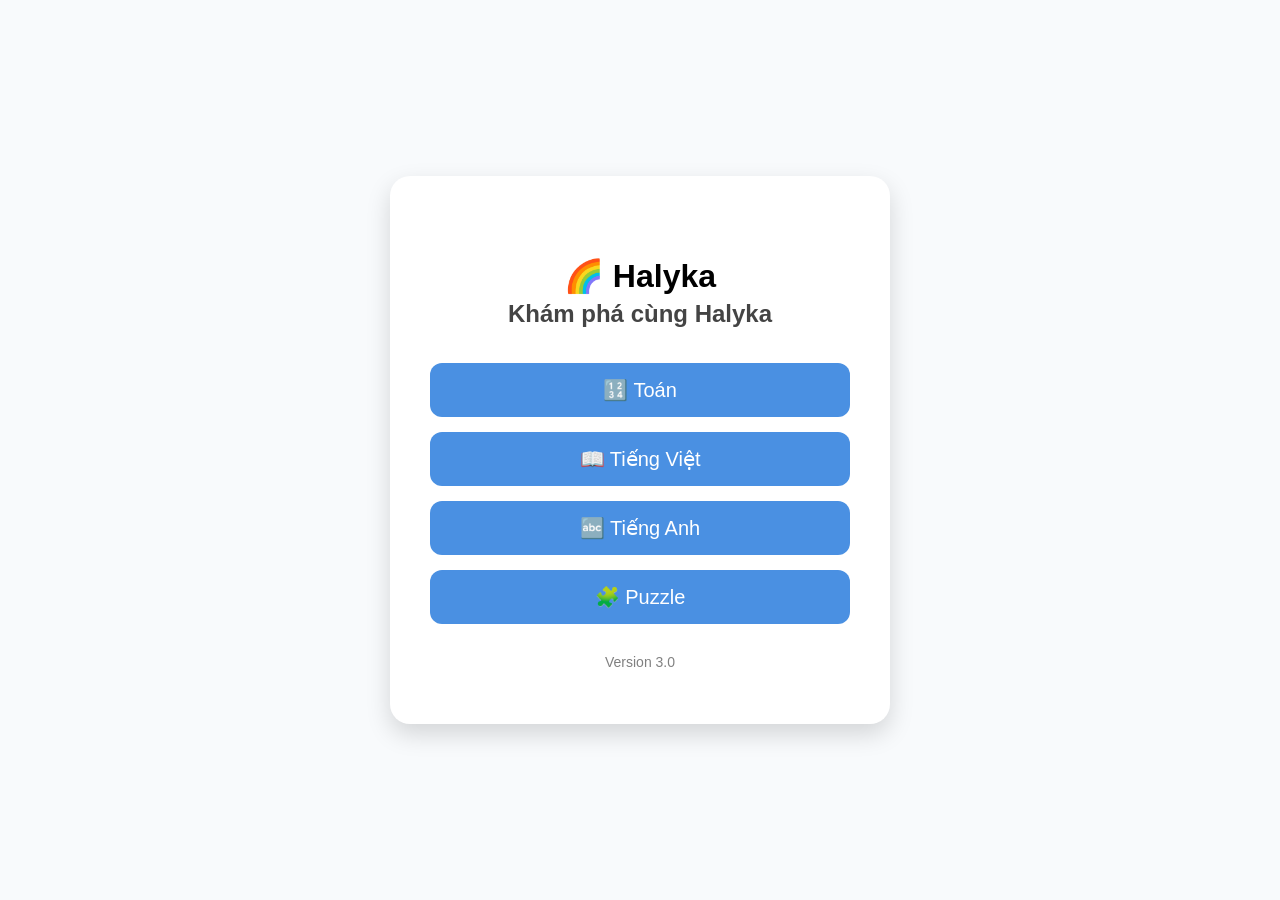
<file: index.html>
<!DOCTYPE html>
<html lang="vi">

<head>
    <meta charset="UTF-8">
    <meta name="viewport" content="width=device-width, initial-scale=1.0">
    <title>Halyka</title>

    <link rel="stylesheet" href="css/style.css">
    <link rel="stylesheet" href="css/animal.css">
    <link rel="stylesheet" href="css/reading.css">
</head>

<body>

<div class="container">

    <!-- ================================================= -->
    <!-- TopScreen -->
    <!-- ================================================= -->
    <div id="topScreen" class="screen">

        <h1>🌈 Halyka</h1>
        <h2>Khám phá cùng Halyka</h2>

        <div id="subjectList">
            <!-- JS tự tạo danh sách môn học -->
        </div>

        <p class="version">Version 3.0</p>

    </div>


    <!-- ================================================= -->
    <!-- SubjectScreen (Level) -->
    <!-- ================================================= -->
    <div id="levelScreen" class="screen" style="display:none;">

        <h2 id="levelTitle"></h2>

        <div id="levelList">
            <!-- JS tự tạo Level -->
        </div>

        <div id="levelNavigation"></div>

    </div>


    <!-- ================================================= -->
    <!-- LessonScreen -->
    <!-- ================================================= -->
    <div id="lessonScreen" class="screen" style="display:none;">

        <h2 id="lessonTitle"></h2>

        <div id="lessonList">
            <!-- JS tự tạo bài học -->
        </div>

        <div id="lessonNavigation"></div>

    </div>


<!-- ================================================= -->
<!-- ActivityScreen -->
<!-- ================================================= -->
<div id="activityScreen" class="screen" style="display:none;">

    <div id="activityControl">
        <button id="exitButton" class="exitButton">
            🚪 Thoát
        </button>
    </div>

    <h2 id="activityTitle"></h2>

    <div id="quizProgress"></div>

    <!-- Vùng bài học + navigation -->
    <div id="activityArea">

        <div id="activityContainer"></div>

        <div id="activityNavigation">

            <button id="prevButton">
                ◀ Quay lại
            </button>

            <button id="nextButton">
                Tiếp theo ▶
            </button>

        </div>

    </div>

    <div id="messageBox"></div>

</div>


    <!-- ================================================= -->
    <!-- ResultScreen -->
    <!-- ================================================= -->
</div>
    <div id="resultScreen" class="screen" style="display:none;">

        <h2>🎉 Hoàn thành</h2>

        <h1 id="scoreText"></h1>

        <button id="playAgainBtn">
            🔄 Học lại
        </button>

        <button id="homeBtn">
            🏠 Trang chủ
        </button>

    </div>

</div>


<!-- ================= JS ================= -->

<script src="js/data/subjects.js"></script>

<script src="js/ui/quiz/quizCommon.js"></script>
<script src="js/ui/quiz/imageTextUI.js"></script>
<script src="js/ui/quiz/textTextUI.js"></script>
<script src="js/ui/quizUI.js"></script>
<script src="js/activity/quizActivity.js"></script>
<script src="js/activity/renderActivity.js"></script>

<script src="data/vietnamese/Colors/vietnameseColorsLevel1.js"></script>
<script src="data/vietnamese/Alphabet/vietnameseAlphabetLevel1.js"></script>
<script src="data/vietnamese/animals/vietnameseAnimalsLevel1.js"></script>

<script src="data/vietnamese/reading/vietnameseReadingLevel1.js"></script>
<script src="js/ui/readingUI.js"></script>
<script src="js/activity/readingActivity.js"></script>


<script src="data/math/numbers/mathNumbersLevel1.js"></script>
<script src="data/math/addition/mathAdditionLevel1.js"></script>
<script src="data/math/subtraction/mathSubtractionLevel1.js"></script>

<script src="js/ui/puzzle/puzzleCommon.js"></script>
<script src="js/ui/puzzle/imageGridUI.js"></script>
<script src="data/puzzle/puzzleLevel1.js"></script>
<script src="data/puzzle/puzzleLevel2.js"></script>
<script src="js/activity/puzzleActivity.js"></script>

<script src="js/data/lessonData.js"></script>
<script src="js/audio.js"></script>
<script src="js/ui.js"></script>
<script src="js/app.js"></script>

</body>
</html>
</file>
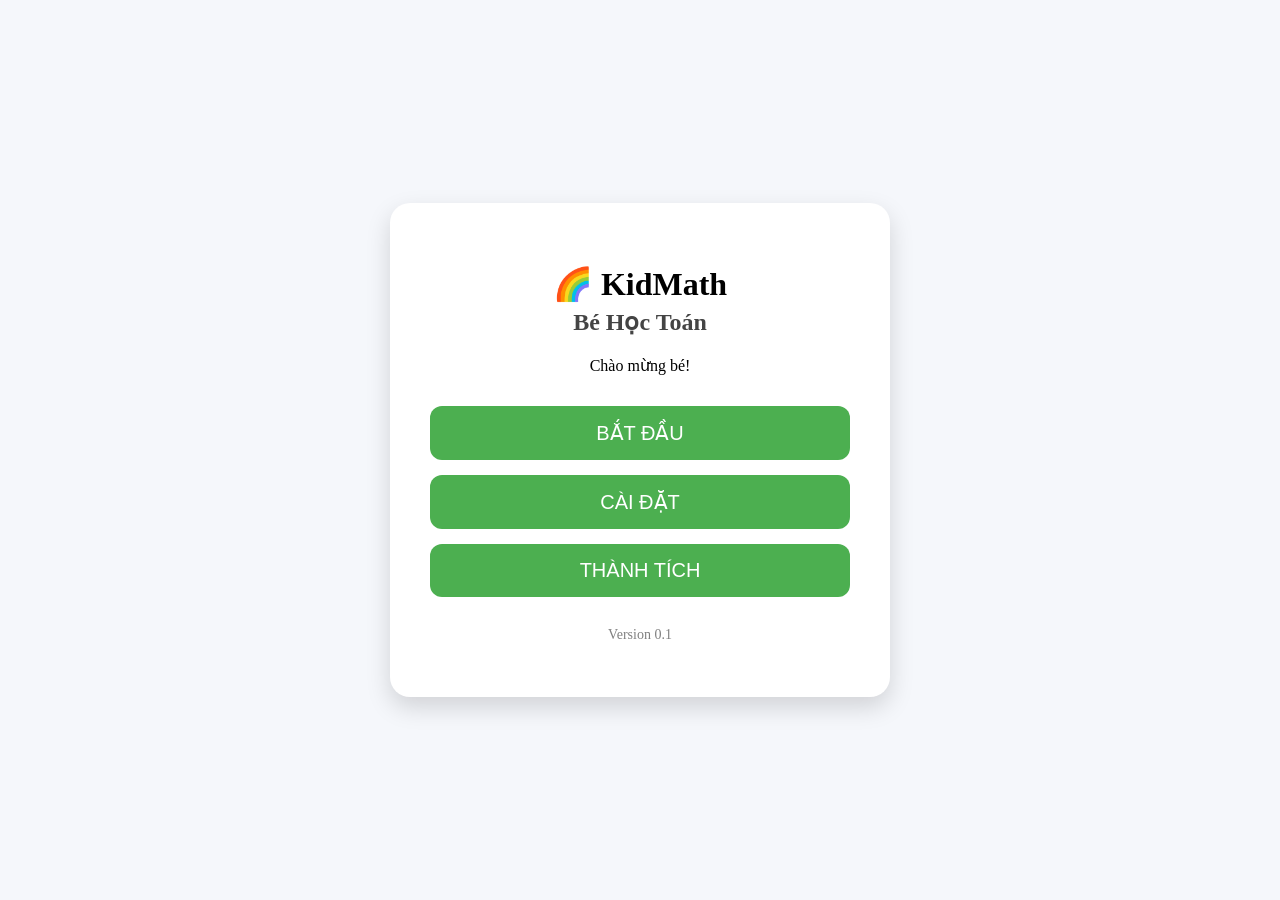
<file: backup/BeHocToan_v0.1/index.html>
<!DOCTYPE html>
<html lang="vi">

<head>

    <meta charset="UTF-8">

    <meta name="viewport"
          content="width=device-width, initial-scale=1.0">

    <title>KidMath</title>

    <link rel="stylesheet"
          href="css/style.css">

</head>

<body>

    <div class="container">

        <h1>🌈 KidMath</h1>

        <h2>Bé Học Toán</h2>

        <p>Chào mừng bé!</p>

        <button id="startButton">
            BẮT ĐẦU
        </button>

        <button id="settingButton">
            CÀI ĐẶT
        </button>

        <button id="scoreButton">
            THÀNH TÍCH
        </button>

        <p class="version">
            Version 0.1
        </p>

    </div>

    <script src="js/app.js"></script>

</body>

</html>
</file>
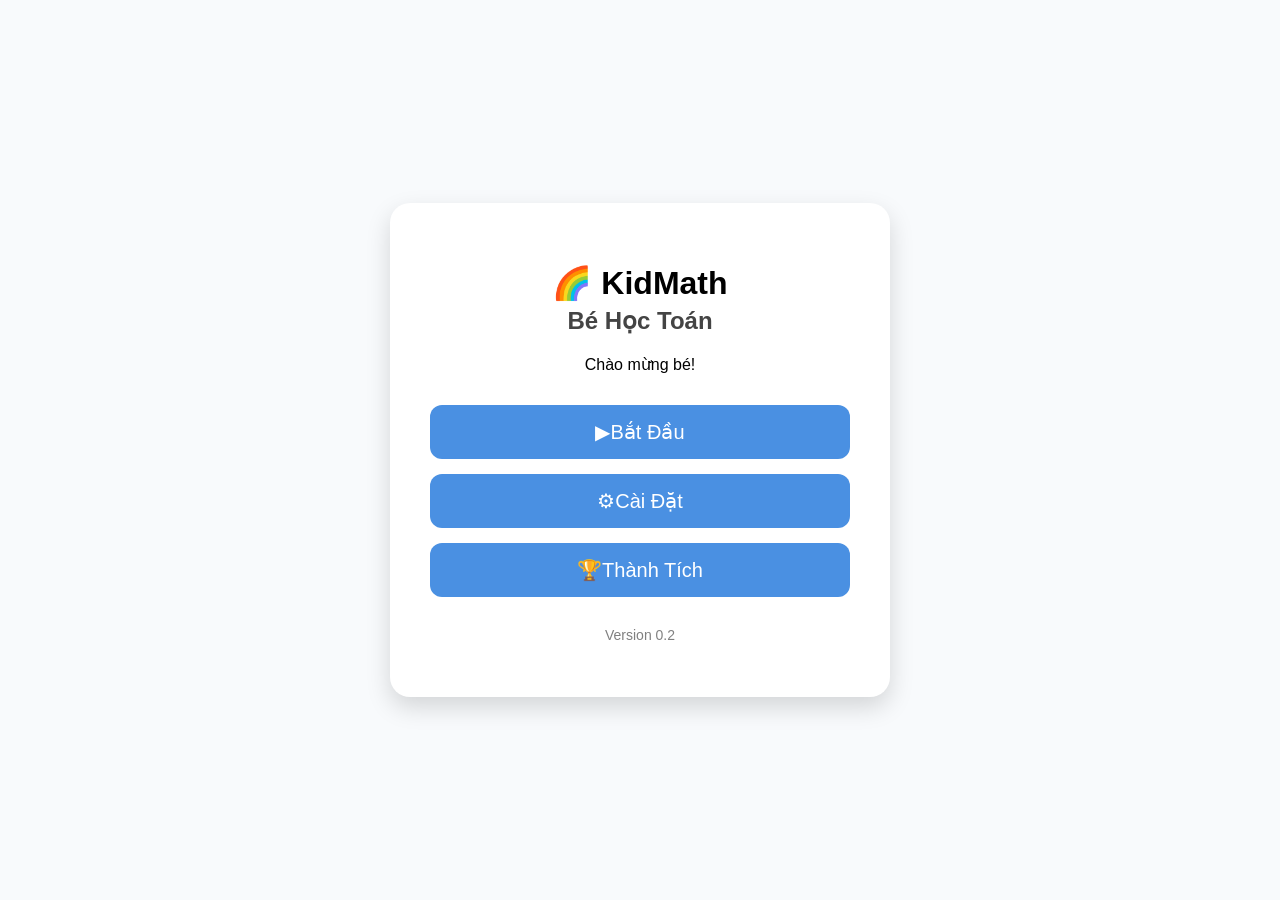
<file: backup/BeHocToan_v0.2/index.html>
<!DOCTYPE html>
<html lang="vi">

<head>

    <meta charset="UTF-8">

    <meta name="viewport"
          content="width=device-width, initial-scale=1.0">

    <title>KidMath</title>

    <link rel="stylesheet"
          href="css/style.css">

</head>

<body>

    <div class="container">

        <h1>🌈 KidMath</h1>

        <h2>Bé Học Toán</h2>

        <p>Chào mừng bé!</p>

        <button id="startButton">
           ▶Bắt Đầu
        </button>

        <button id="settingButton">
            ⚙Cài Đặt
        </button>

        <button id="scoreButton">
           🏆Thành Tích
        </button>

        <p class="version">
            Version 0.2
        </p>

    </div>

    <script src="js/app.js"></script>

</body>

</html>
</file>
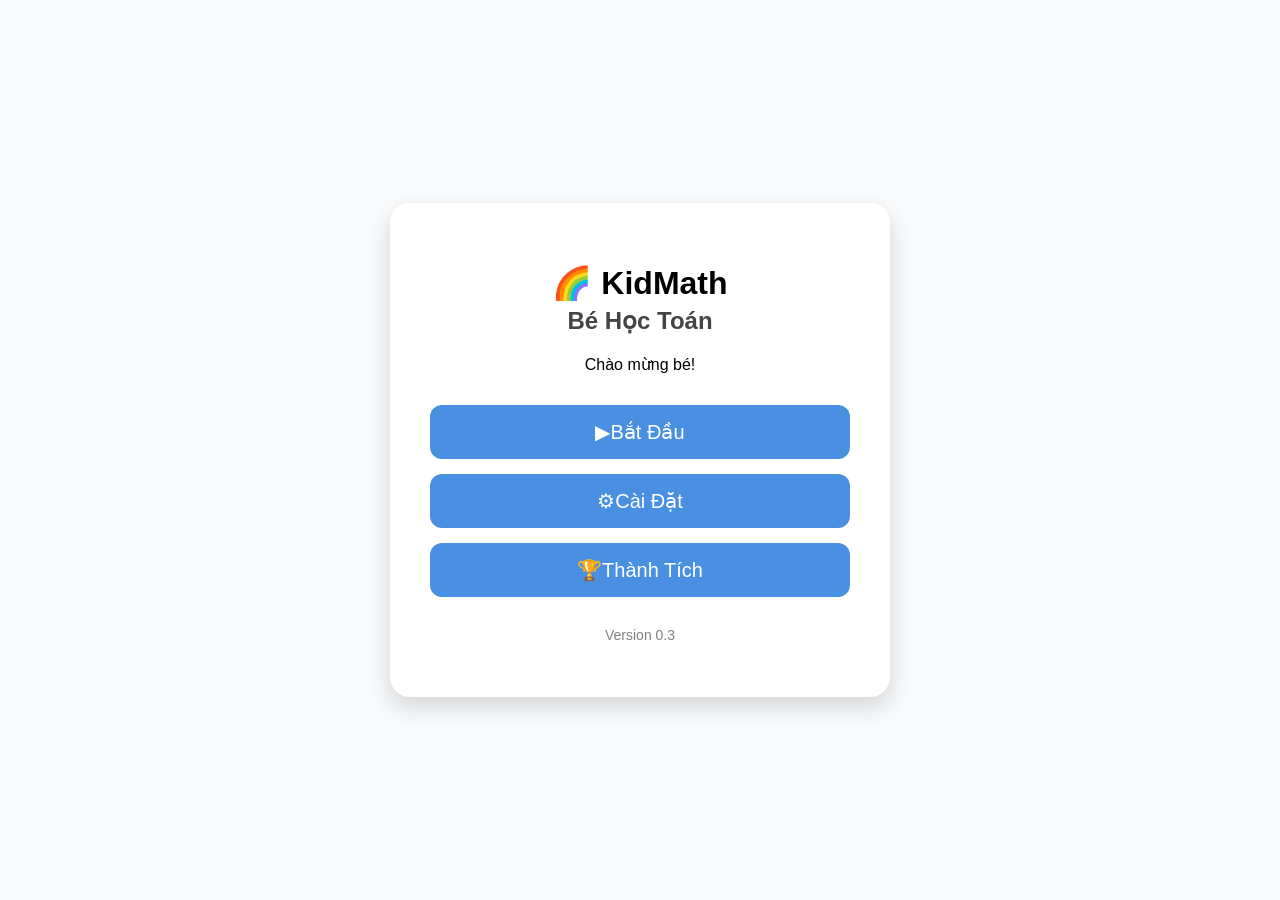
<file: backup/BeHocToan_v0.3/index.html>
<!DOCTYPE html>
<html lang="vi">

<head>

    <meta charset="UTF-8">

    <meta name="viewport"
          content="width=device-width, initial-scale=1.0">

    <title>KidMath</title>

    <link rel="stylesheet"
          href="css/style.css">

</head>

<body>

    <div class="container">
        <div id="menuScreen">

        <h1>🌈 KidMath</h1>

        <h2>Bé Học Toán</h2>

        <p>Chào mừng bé!</p>

        <button id="startButton">
           ▶Bắt Đầu
        </button>

        <button id="settingButton">
            ⚙Cài Đặt
        </button>

        <button id="scoreButton">
           🏆Thành Tích
        </button>

        <p class="version">
            Version 0.3
        </p>
    </div>

    <div id="gameScreen">
        <h2>Chọn phép tính</h2>
        <button>＋  Phép cộng</button>
        <button>－  Phép trừ</button>
        <button>×  Phép nhân</button>
        <button>÷ Phép chia</button>

        <button id="backBtn">🔙Quay lại</button>
    </div>

    <script src="js/app.js"></script>

</body>

</html>
</file>
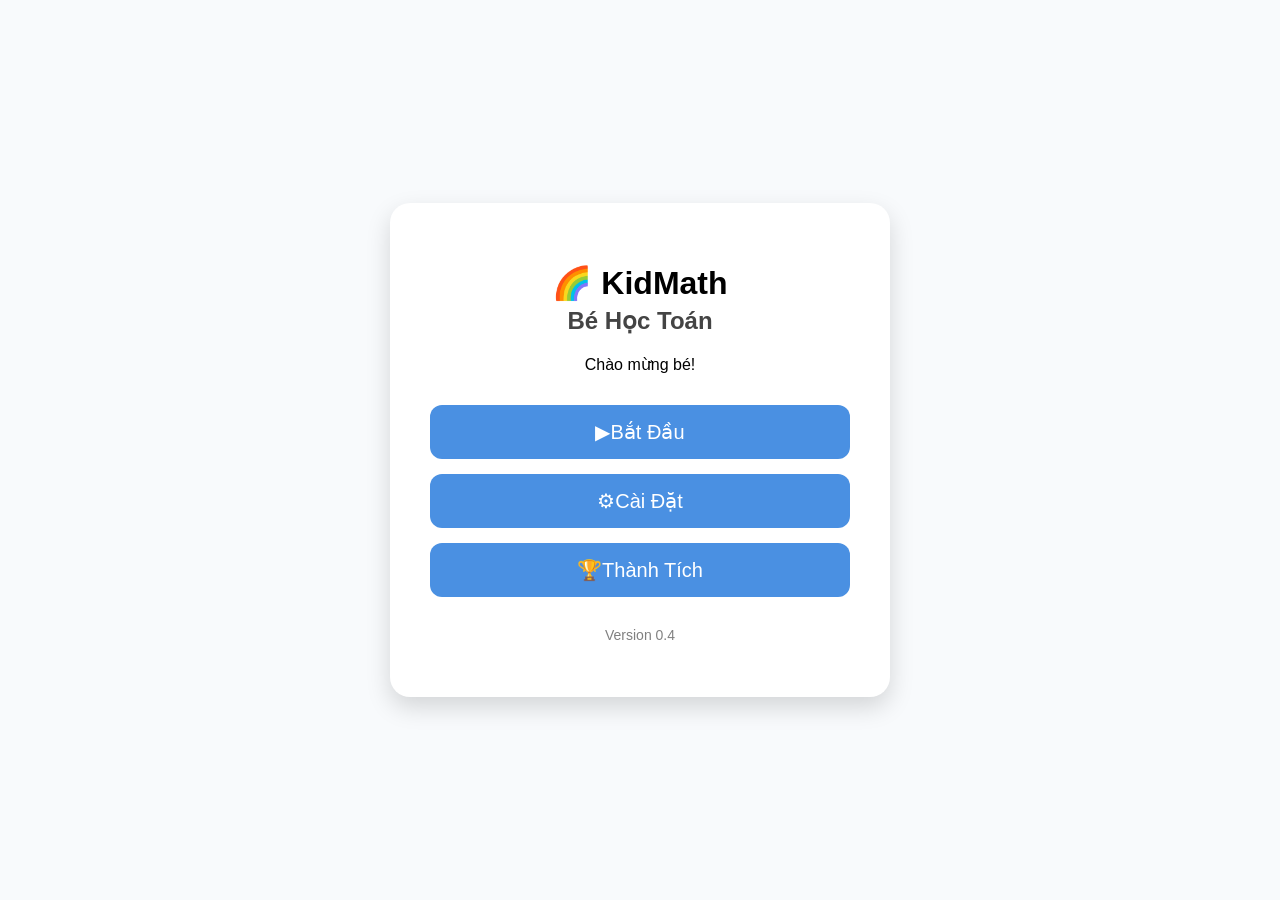
<file: backup/BeHocToan_v0.4/index.html>
<!DOCTYPE html>
<html lang="vi">

<head>

    <meta charset="UTF-8">

    <meta name="viewport"
          content="width=device-width, initial-scale=1.0">

    <title>KidMath</title>

    <link rel="stylesheet"
          href="css/style.css">

</head>

<body>

    <div class="container">
        <div id="menuScreen">

        <h1>🌈 KidMath</h1>

        <h2>Bé Học Toán</h2>

        <p>Chào mừng bé!</p>

        <button id="startButton">
           ▶Bắt Đầu
        </button>

        <button id="settingButton">
            ⚙Cài Đặt
        </button>

        <button id="scoreButton">
           🏆Thành Tích
        </button>

        <p class="version">
            Version 0.4
        </p>
    </div>

    <div id="gameScreen">
        <h2>Chọn phép tính</h2>
        <button id="phepcongBtn">＋  Phép cộng</button>
        <button>－  Phép trừ</button>
        <button>×  Phép nhân</button>
        <button>÷ Phép chia</button>

        <button id="backBtn">🔙Quay lại</button>
    </div>

    <div id="questionScreen">
        <h2>câu số 1</h2>

        <button id="backBtnQuestion">🔙Quay lại</button>
    </div>


    <script src="js/app.js"></script>

</body>

</html>
</file>
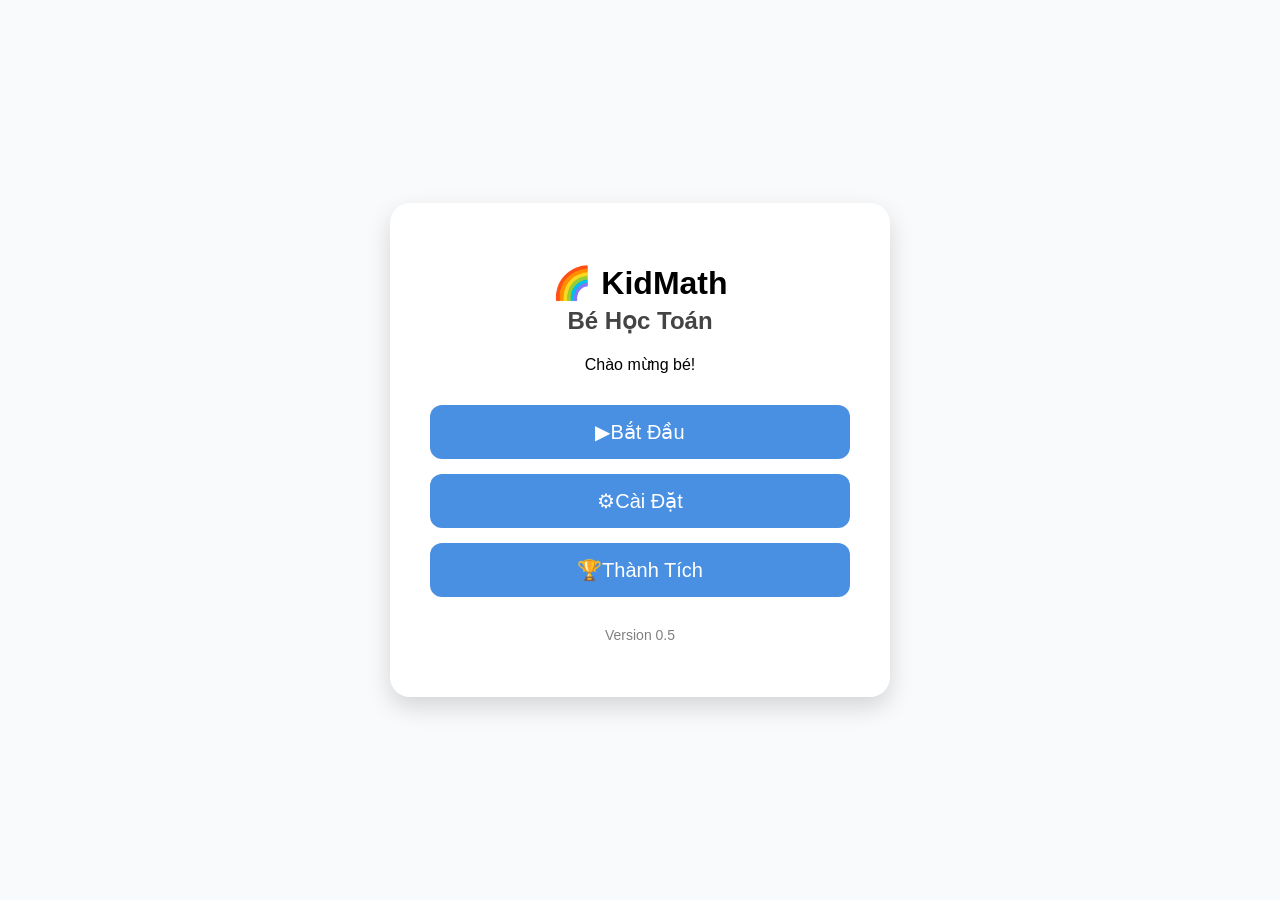
<file: backup/BeHocToan_v0.5/index.html>
<!DOCTYPE html>
<html lang="vi">

<head>

    <meta charset="UTF-8">

    <meta name="viewport"
          content="width=device-width, initial-scale=1.0">

    <title>KidMath</title>

    <link rel="stylesheet"
          href="css/style.css">

</head>

<body>

    <div class="container">
        <div id="menuScreen">

        <h1>🌈 KidMath</h1>

        <h2>Bé Học Toán</h2>

        <p>Chào mừng bé!</p>

        <button id="startButton">
           ▶Bắt Đầu
        </button>

        <button id="settingButton">
            ⚙Cài Đặt
        </button>

        <button id="scoreButton">
           🏆Thành Tích
        </button>

        <p class="version">
            Version 0.5
        </p>
    </div>

    <div id="gameScreen">
        <h2>Chọn phép tính</h2>
        <button id="phepcongBtn">＋  Phép cộng</button>
        <button>－  Phép trừ</button>
        <button>×  Phép nhân</button>
        <button>÷ Phép chia</button>

        <button id="backBtn">🔙Quay lại</button>
    </div>

<!-- Màn hình câu hỏi -->
    <div id="questionScreen">
        <h2>
            ➕ Phép cộng
        </h2>
        <!-- Câu hỏi -->
        <h1 id="questionText">
        </h1>
        <!-- Khu vực đáp án -->
        <div id="answerArea">
            <button class="answerBtn"></button>
            <button class="answerBtn"></button>
            <button class="answerBtn"></button>
            <button class="answerBtn"></button>
        </div>
        <!-- Kết quả đúng/sai -->
        <h2 id="resultText"></h2>
        <!-- Sang câu tiếp theo -->
        <button id="nextBtn">
            ➡ Câu tiếp theo
        </button>
        <!-- Thoát khỏi bài -->
        <button id="exitBtn">
            🔙 Thoát
        </button>

    <script src="js/app.js"></script>

</body>

</html>
</file>
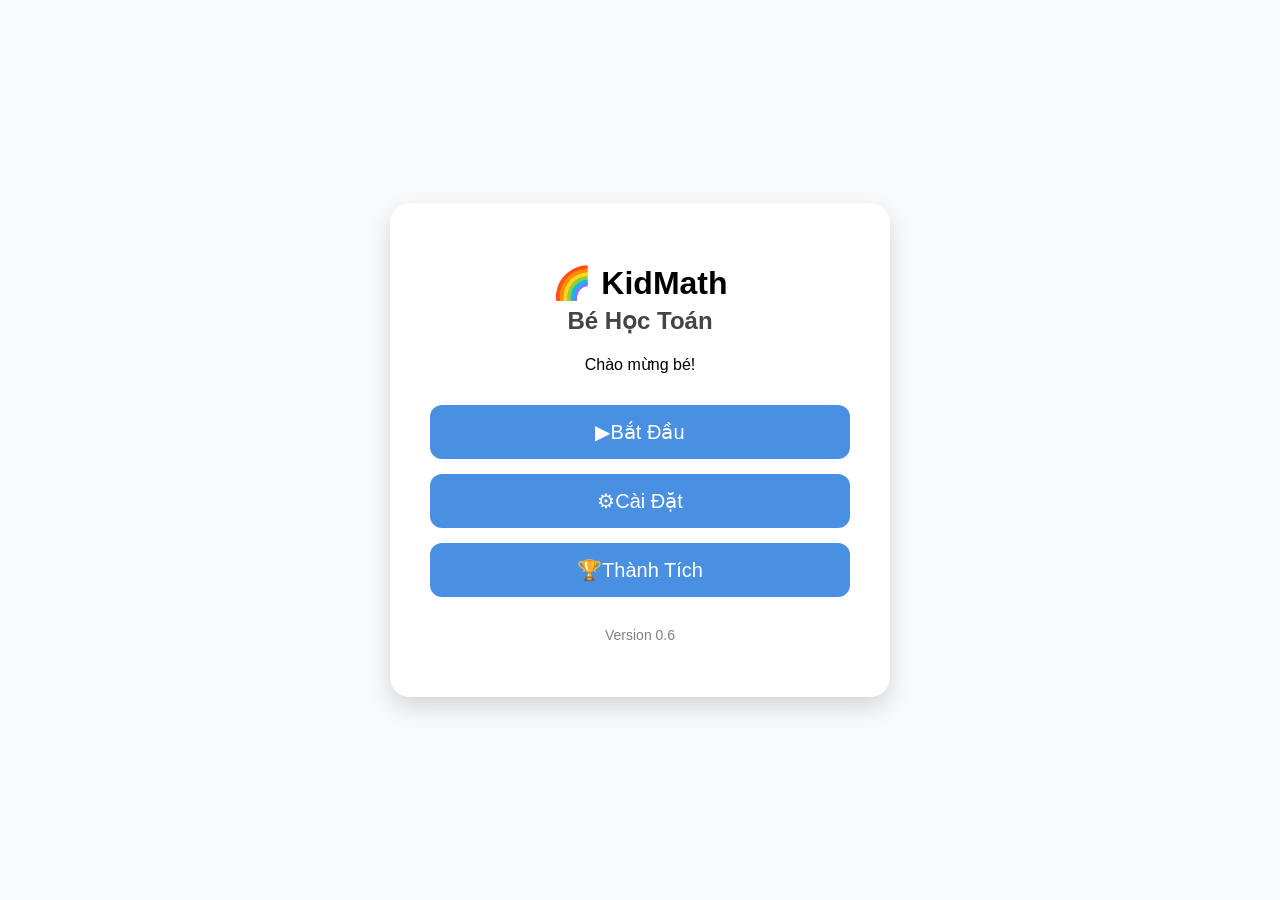
<file: backup/BeHocToan_v0.6/index.html>
<!DOCTYPE html>
<html lang="vi">

<head>

    <meta charset="UTF-8">

    <meta name="viewport"
          content="width=device-width, initial-scale=1.0">

    <title>KidMath</title>

    <link rel="stylesheet"
          href="css/style.css">

</head>

<body>

    <div class="container">
        <div id="menuScreen">

        <h1>🌈 KidMath</h1>

        <h2>Bé Học Toán</h2>

        <p>Chào mừng bé!</p>

        <button id="startButton">
           ▶Bắt Đầu
        </button>

        <button id="settingButton">
            ⚙Cài Đặt
        </button>

        <button id="scoreButton">
           🏆Thành Tích
        </button>

        <p class="version">
            Version 0.6
        </p>
    </div>

    <div id="gameScreen">
        <h2>Chọn phép tính</h2>
        <button id="phepcongBtn">＋  Phép cộng</button>
        <button>－  Phép trừ</button>
        <button>×  Phép nhân</button>
        <button>÷ Phép chia</button>

        <button id="backBtn">🔙Quay lại</button>
    </div>

<!-- Màn hình câu hỏi -->
    <div id="questionScreen">
        <h2>
            ➕ Phép cộng
        </h2>
        <!-- Câu hỏi -->
        <h1 id="questionText">
        </h1>
        <!-- Khu vực đáp án -->
        <div id="answerArea">
            <button class="answerBtn"></button>
            <button class="answerBtn"></button>
            <button class="answerBtn"></button>
            <button class="answerBtn"></button>
        </div>
        <!-- Kết quả đúng/sai -->
        <h2 id="resultText"></h2>
        <!-- Sang câu tiếp theo -->
        <button id="nextBtn">
            ➡ Câu tiếp theo
        </button>
        <!-- Thoát khỏi bài -->
        <button id="exitBtn">
            🔙 Thoát
        </button>
</div>
    <script src="js/app.js"></script>

</body>
</html>
</file>
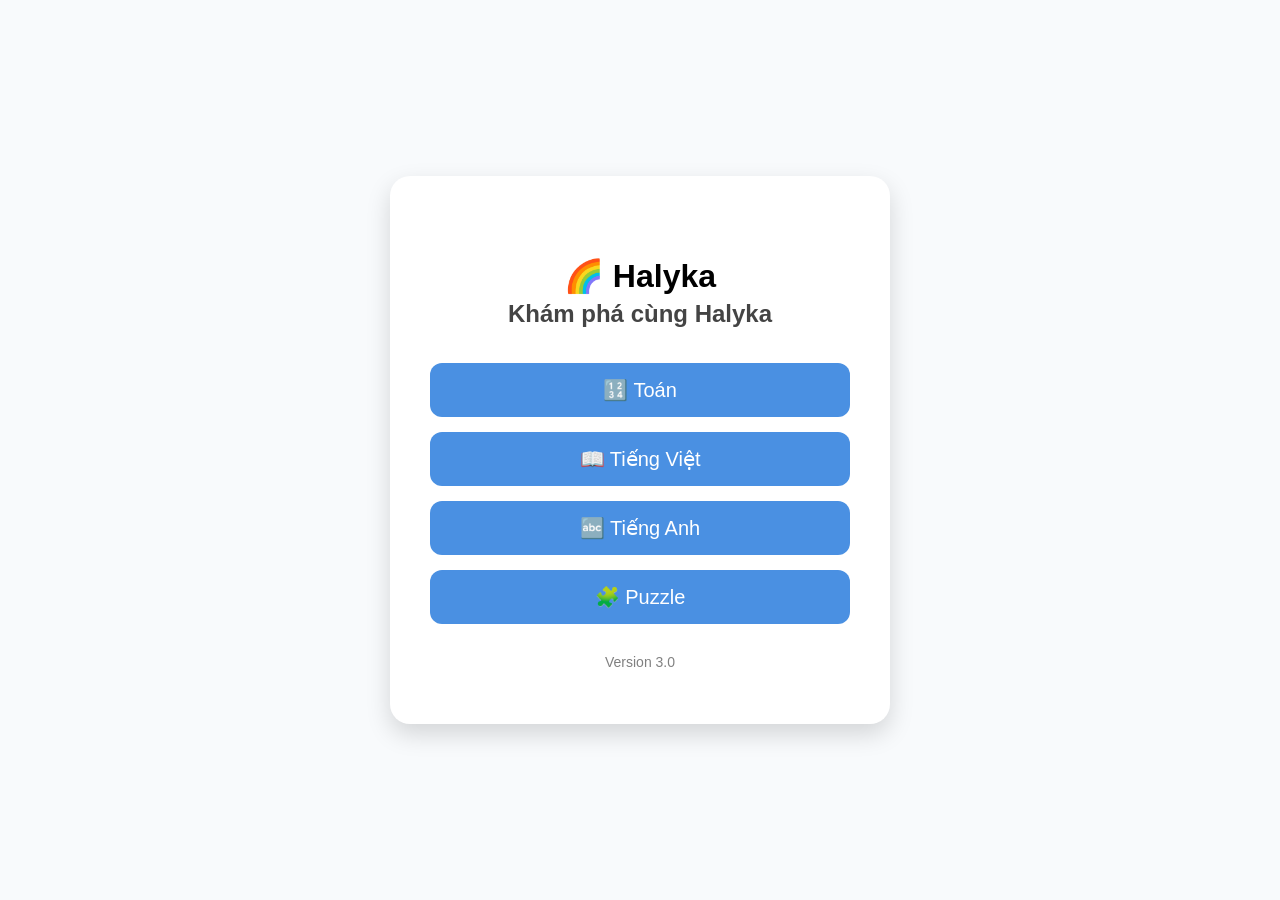
<file: backup/halyka-v3.0/index.html>
<!DOCTYPE html>
<html lang="vi">

<head>
    <meta charset="UTF-8">
    <meta name="viewport" content="width=device-width, initial-scale=1.0">
    <title>Halyka</title>

    <link rel="stylesheet" href="css/style.css">
    <link rel="stylesheet" href="css/animal.css">
</head>

<body>

<div class="container">

    <!-- ================================================= -->
    <!-- TopScreen -->
    <!-- ================================================= -->
    <div id="topScreen" class="screen">

        <h1>🌈 Halyka</h1>
        <h2>Khám phá cùng Halyka</h2>

        <div id="subjectList">
            <!-- JS tự tạo danh sách môn học -->
        </div>

        <p class="version">Version 3.0</p>

    </div>


    <!-- ================================================= -->
    <!-- SubjectScreen (Level) -->
    <!-- ================================================= -->
    <div id="levelScreen" class="screen" style="display:none;">

        <h2 id="levelTitle"></h2>

        <div id="levelList">
            <!-- JS tự tạo Level -->
        </div>

        <div id="levelNavigation"></div>

    </div>


    <!-- ================================================= -->
    <!-- LessonScreen -->
    <!-- ================================================= -->
    <div id="lessonScreen" class="screen" style="display:none;">

        <h2 id="lessonTitle"></h2>

        <div id="lessonList">
            <!-- JS tự tạo bài học -->
        </div>

        <div id="lessonNavigation"></div>

    </div>


    <!-- ================================================= -->
    <!-- ActivityScreen -->
    <!-- ================================================= -->
    <div id="activityScreen" class="screen" style="display:none;">

        <h2 id="activityTitle"></h2>

        <div id="quizProgress"></div>
        
        <div id="activityContainer"></div>

        <!-- Thông báo đúng / sai -->
        <div id="messageBox"></div>

        <div id="activityControl">
                   
            <button id="exitButton" class="exitButton"> Thoat </button>
        </div>
    </div>


    <!-- ================================================= -->
    <!-- ResultScreen -->
    <!-- ================================================= -->
    <div id="resultScreen" class="screen" style="display:none;">

        <h2>🎉 Hoàn thành</h2>

        <h1 id="scoreText"></h1>

        <button id="playAgainBtn">
            🔄 Học lại
        </button>

        <button id="homeBtn">
            🏠 Trang chủ
        </button>

    </div>

</div>


<!-- ================= JS ================= -->

<script src="js/data/subjects.js"></script>

<script src="js/ui/quiz/quizCommon.js"></script>
<script src="js/ui/quiz/imageTextUI.js"></script>
<script src="js/ui/quiz/textTextUI.js"></script>
<script src="js/ui/quizUI.js"></script>
<script src="js/activity/quizActivity.js"></script>
<script src="js/activity/renderActivity.js"></script>

<script src="data/vietnamese/Colors/vietnameseColorsLevel1.js"></script>
<script src="data/vietnamese/Alphabet/vietnameseAlphabetLevel1.js"></script>
<script src="data/vietnamese/reading/vietnameseReadingLevel1.js"></script>
<script src="data/vietnamese/animals/vietnameseAnimalsLevel1.js"></script>

<script src="data/math/numbers/mathNumbersLevel1.js"></script>
<script src="data/math/addition/mathAdditionLevel1.js"></script>
<script src="data/math/subtraction/mathSubtractionLevel1.js"></script>

<script src="js/ui/puzzle/puzzleCommon.js"></script>
<script src="js/ui/puzzle/imageGridUI.js"></script>
<script src="data/puzzle/puzzleLevel1.js"></script>
<script src="data/puzzle/puzzleLevel2.js"></script>
<script src="js/activity/puzzleActivity.js"></script>

<script src="js/data/lessonData.js"></script>
<script src="js/audio.js"></script>
<script src="js/ui.js"></script>
<script src="js/app.js"></script>

</body>
</html>
</file>
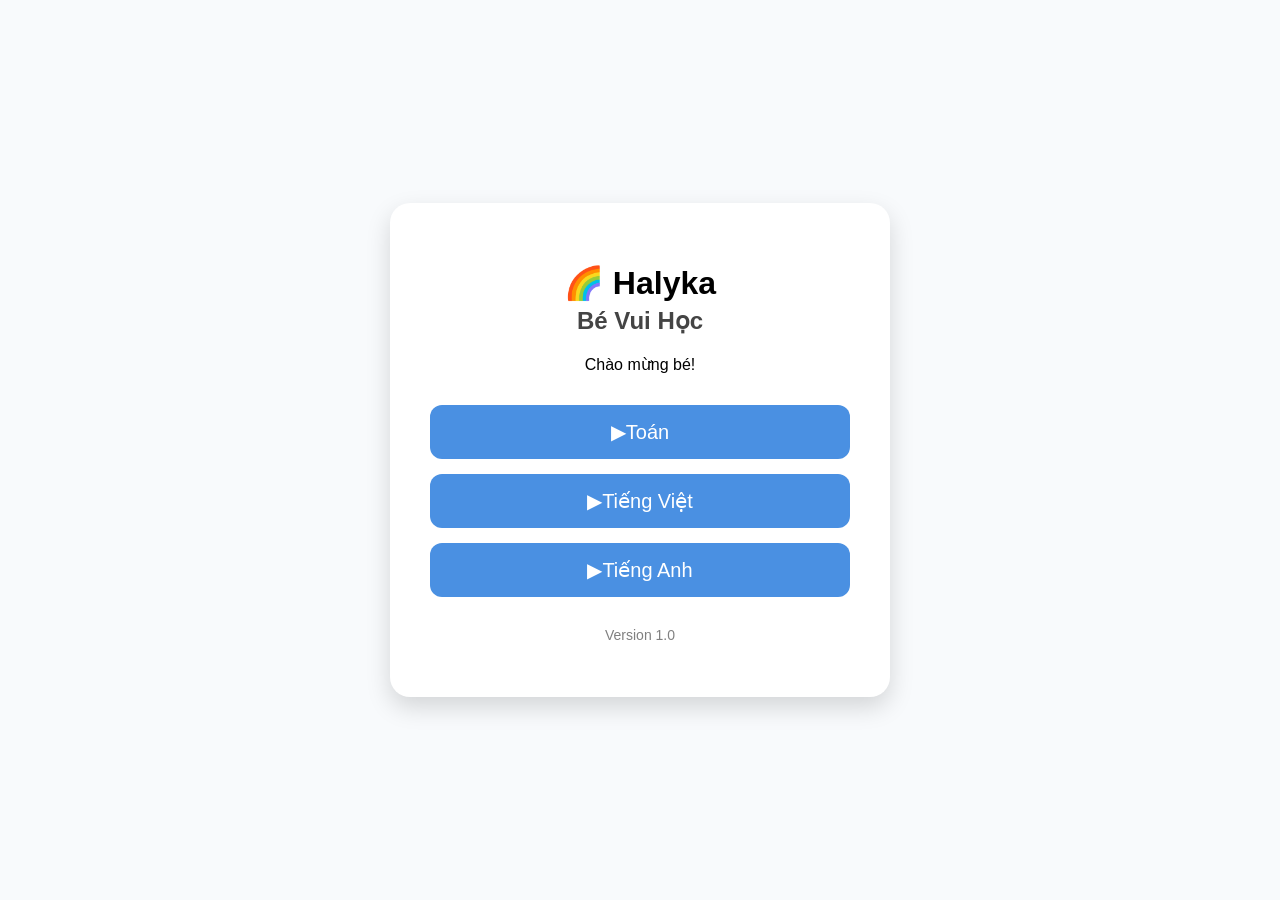
<file: backup/halyka_v1.0/index.html>
<!DOCTYPE html>
<html lang="vi">

    <meta charset="UTF-8">
    <meta name="viewport" content="width=device-width, initial-scale=1.0">

    <title>KidMath</title>
    <link rel="stylesheet" href="css/style.css">
</head>


<body>

    <div class="container">
        <div id="menuScreen">

        <h1>🌈 Halyka</h1>

        <h2>Bé Vui Học</h2>

        <p>Chào mừng bé!</p>

        <button id="MathBtn">
           ▶Toán
        </button>

        <button id="VietnameseBtn">
            ▶Tiếng Việt
        </button>

        <button id="EngLishBtn">
           ▶Tiếng Anh
        </button>

        <p class="version">
            Version 1.0
        </p>
   </div>

    <div id="mathScreen">
        <h2>Chọn bài học</h2>
        <button id="phepcongBtn">＋  Phép cộng</button>
        <button>－  Phép trừ</button>
        <button>×  Phép nhân</button>
        <button>÷ Phép chia</button>

        <button id="backMathBtn">🔙Quay lại</button>
    </div>

    <div id="vietnameseScreen">
        <h2>Chọn bài hoc</h2>
        <button id="vietnameseReadBtn"> Tập đọc</button>

        <button id="backVietnameseBtn">🔙Quay lại</button>
    </div>

<!-- Màn hình câu hỏi -->
    <div id="questionScreen">
        <h2>
            ➕ Phép cộng
        </h2>
        <!-- Câu hỏi -->
        <h1 id="questionText">
        </h1>
        <!-- Khu vực đáp án -->
        <div id="answerArea">
            <button class="answerBtn"></button>
            <button class="answerBtn"></button>
            <button class="answerBtn"></button>
            <button class="answerBtn"></button>
        </div>
        <!-- Kết quả đúng/sai -->
        <h2 id="resultText"></h2>
        <!-- Sang câu tiếp theo -->
        <button id="nextBtn">
            ➡ Câu tiếp theo
        </button>
        <!-- Thoát khỏi bài -->
        <button id="exitBtn">
            🔙 Thoát
        </button>
</div>

<!-- Màn hình tập đọc -->
<div id="vietnameseTryreadScreen" style="display:none;">
    <h2>Tập đọc</h2>

    <div id="tryreadContent" class="tryread-box"></div>

    <button id="nextTryreadBtn">➡ Câu tiếp theo</button>
    <button id="exitTryreadBtn">🔙 Thoát</button>
</div>


    <script src="js/app.js"></script>

</body>
</html>
</file>
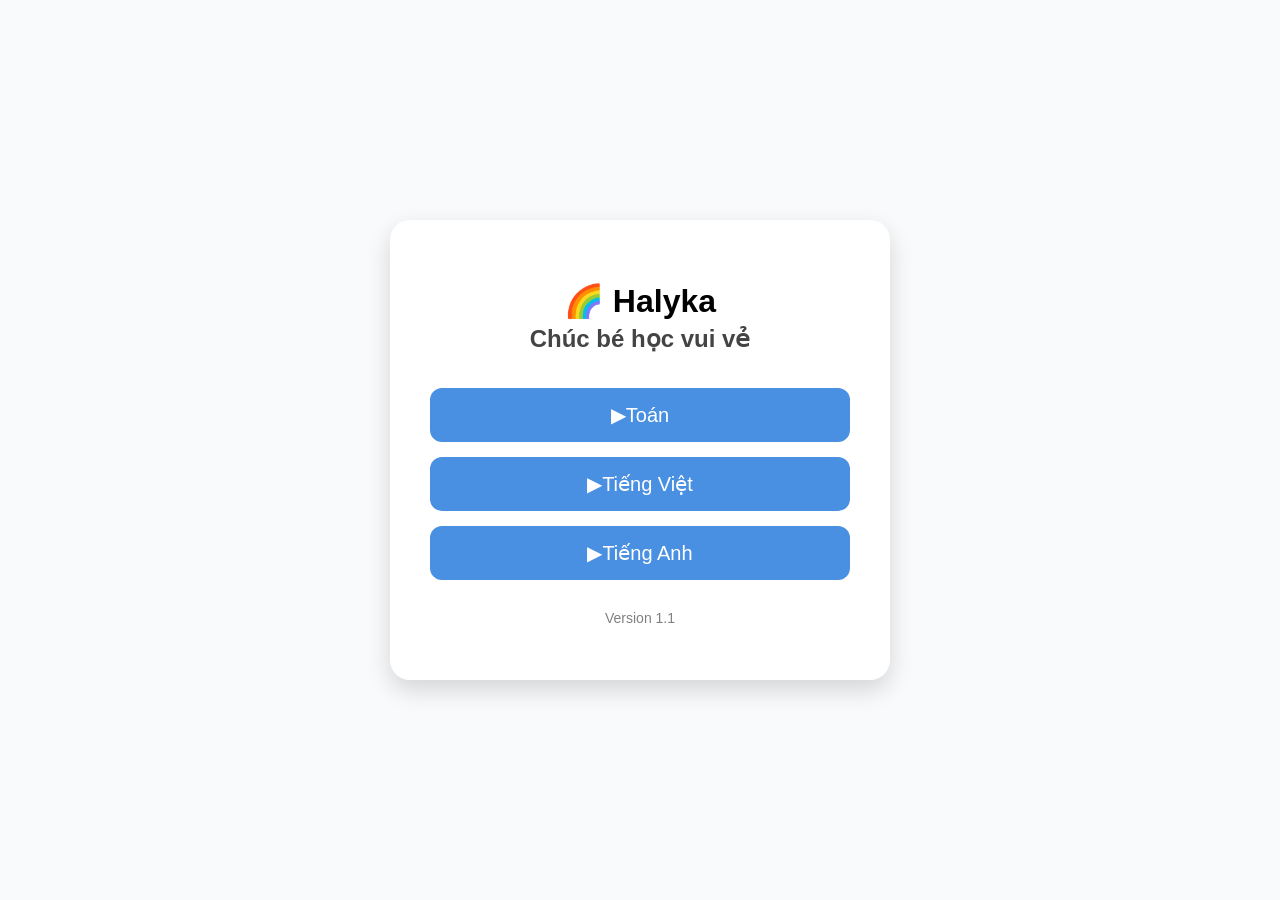
<file: backup/halyka_v1.1/index.html>
<!DOCTYPE html>
<html lang="vi">

    <meta charset="UTF-8">
    <meta name="viewport" content="width=device-width, initial-scale=1.0">

    <title>KidMath</title>
    <link rel="stylesheet" href="css/style.css">
</head>


<body>

    <div class="container">
        <div id="menuScreen">

        <h1>🌈 Halyka</h1>

        <h2>Chúc bé học vui vẻ</h2>

        <button id="MathBtn">
           ▶Toán
        </button>

        <button id="VietnameseBtn">
            ▶Tiếng Việt
        </button>

        <button id="EngLishBtn">
           ▶Tiếng Anh
        </button>

        <p class="version">
            Version 1.1
        </p>
   </div>

    <div id="mathScreen">
        <h2>Chọn bài học</h2>
        <button id="phepcongBtn">＋  Phép cộng</button>
  
        <button id="backMathBtn">🔙Quay lại</button>
    </div>

    <div id="vietnameseScreen">
        <h2>Chọn bài hoc</h2>
        <button id="vietnameseReadBtn"> Tập đọc</button>
        <button id="vietnamesequizBtn">Luyện từ</button>
        <button id="backVietnameseBtn">🔙Quay lại</button>
    </div>

<!-- Màn hình câu hỏi -->
    <div id="questionScreen">
        <h2>Phép cộng</h2>
        <!-- Câu hỏi -->
        <h1 id="questionText"></h1>
        <!-- Khu vực đáp án -->
        <div id="answerArea">
            <button class="answerBtn"></button>
            <button class="answerBtn"></button>
            <button class="answerBtn"></button>
            <button class="answerBtn"></button>
        </div>
        <!-- Kết quả đúng/sai -->
        <h2 id="resultText"></h2>
        <button id="nextBtn" class="nextBtn">➡ Câu tiếp theo</button>
        <button id="exitBtn" class="exitBtn">🔙 Thoát</button>

</div>

<!-- Màn hình tập đọc -->
<div id="vietnameseTryreadScreen" style="display:none;">
    <h2>Tập đọc</h2>

    <div id="tryreadContent" class="tryread-box"></div>
    <button id="nextTryreadBtn" class="nextBtn">➡ Câu tiếp theo</button>
    <button id="exitTryreadBtn" class="exitBtn">🔙 Thoát</button>

</div>
<!-- Màn hình vietnamesequiz -->
<div id="vn-quiz" style="display:none;">
    <div id="vn-img" class="vn-icon"></div>
    <div id="vn-answers"></div>

    <h2 id="vn-result"></h2>
    <div id="vn-progress"></div>


    <button id="vn-nextBtn" class="nextBtn">➡ Câu tiếp theo</button>
    <button id="vn-exitBtn" class="exitBtn">🔙 Thoát</button>

</div>

    <script src="js/app.js"></script>

    <script src="js/math/mathdata.js"></script>
    <script src="js/math/mathquiz.js"></script>

    <script src="js/vietnamese/vietnamesedata.js"></script>
    <script src="js/vietnamese/read.js"></script>
    <script src="js/vietnamese/vietnamesequiz.js"></script>

</body>
</html>
</file>
<file: css/style.css>
body{

    margin:0;

    font-family:Segoe UI, Tahoma, Geneva, Verdana, sans-serif;

    background:#F8FAFC;

    display:flex;

    justify-content:center;

    align-items:center;

    min-height:100vh;
    height:auto;

}

.container{

    background:white;

    width:min(90%,420px);

    padding:40px;

    border-radius:20px;

    box-shadow:0 10px 25px rgba(0,0,0,.15);

    text-align:center;

}

h1{

    margin-bottom:5px;

}

h2{

    margin-top:0;

    color:#444;

}

button{

    width:100%;

    padding:15px;

    margin-top:15px;

    border:none;

    border-radius:12px;

    font-size:20px;

    cursor:pointer;

    background:#4A90E2;

    color:white;

    transition:.2s;

}

.quiz-navigation .quiz-navigation-button {
    width: auto;

    background-color: #FFB74D !important;
    color: #333333 !important;

    border: none;
    border-radius: 12px;

    padding: 10px 22px;
    margin: 0;

    font-size: 18px;
    font-weight: bold;

    cursor: pointer;

    transition: 0.2s;
}

button:hover{

    transform:scale(1.05);

}

button:active{

    background:#FFB84D;
    transform:scale(.97);

}

.version{

    margin-top:30px;

    color:gray;

    font-size:14px;

}

.level-back-button{
    background-color: #E57373 !important;   /* đỏ pastel */
    color: white !important;
    border: none;
    padding: 15px;
    border-radius: 12px;
    font-size: 20px;
    cursor: pointer;
}

.level-back-button:hover{
    background-color: #42a5f5;
}

.lesson-back-button{
    background-color: #E57373 !important;   /* đỏ pastel */
    color: white !important;
    border: none;
    padding: 15px;
    border-radius: 12px;
    font-size: 20px;
    cursor: pointer;
}

.lesson-back-button:hover{
    background-color: #42a5f5;
}

.nextButton:hover {
    background-color: #A5D6A7 !important;
    transform: scale(1.05);
}

.screen {
    padding-top: 20px;
}
/* ========================================
   QUIZ NAVIGATION
   ======================================== */

.quiz-navigation {
    display: flex;
    justify-content: center;
    gap: 10px;
    margin-top: 20px;
}


.quiz-navigation .quiz-navigation-button:hover {
    background-color: #64B5F6 !important;
    transform: scale(1.05);
}


.quiz-navigation .quiz-navigation-button:active {
    background-color: #F57C00 !important;
    transform: scale(0.95);
}

.quiz-question {
    font-size: 22px;
    font-weight: bold;
    margin: 15px 0 25px;
    line-height: 1.05;
}

.question-icon {
    font-size: 70px;
}

.question-audio-button {
    background: #FFD54F;
    color: #333;
    width: auto;
    padding: 12px 25px;
    margin: 10px auto 20px;
    border-radius: 30px;
    font-size: 22px;
    font-weight: bold;
}

.question-audio-button:hover {
    background: #FFCA28;
    transform: scale(1.05);
}

.question-audio-button:active {
    transform: scale(0.95);
}

/* ================================
   PUZZLE
================================ */

.puzzle-container {
    width: 100%;
    display: flex;
    flex-direction: column;
    align-items: center;
}

.puzzle-grid {
    display: grid;
    width: min(92vw, 420px);
    aspect-ratio: 1 / 1;
    gap: 3px;
}

.puzzle-navigation {
    width: 100%;
    display: flex;
    justify-content: center;
    align-items: center;
    gap: 10px;
    margin-top: 15px;
}

.puzzle-piece {
    width: 100%;
    height: 100%;
    background-repeat: no-repeat;
    position: relative;
    transition: transform 0.15s ease;
}

.puzzle-piece:hover {
    transform: scale(1.04);
    z-index: 2;
}

.puzzle-navigation button {
    width: auto;
    padding: 10px 16px;
    margin: 0;
    font-size: 16px;
}
.puzzle-complete-message {
    margin-top: 15px;
    font-size: 24px;
    font-weight: bold;
    color: #4CAF50;
    text-align: center;
}

.puzzle-piece-number {

    position: absolute;

    top: 50%;
    left: 50%;

    transform: translate(-50%, -50%);

    width: 28px;
    height: 28px;

    display: flex;

    justify-content: center;
    align-items: center;

    border-radius: 50%;

    background: rgba(223, 226, 16, 0.951);

    color: #333;

    font-size: 26px;

    font-weight: bold;

    pointer-events: none;

    z-index: 5;
}

/* ================================================
   EXIT BUTTON
   ================================================ */

#activityControl {
    width: 100%;
    text-align: left !important;
}

.exitButton {
    width: auto !important;
    display: inline-block;
    margin: 0;
    padding: 6px 12px;
    background-color: #EF5350;
    color: white;

    border: none;
    border-radius: 10px;

    font-size: 18px;
    font-weight: normal;

    cursor: pointer;
}

.exitButton:hover {
    background-color: #E57373;
    transform: scale(1.03);
}

#activityArea {
    width: 100%;
    background: white;
    border-radius: 16px;
    padding: 15px;
    box-sizing: border-box;
}

/* ================================================
   Activity Navigation
   ================================================ */

#activityNavigation {
    display: flex !important;

    width: 100% !important;

    justify-content: space-between !important;
    align-items: center;

    margin-top: 20px;
    padding: 0;

    box-sizing: border-box;
}


#activityNavigation button {
    width: auto !important;
    min-width: 130px;
    min-height: 44px;

    margin: 0;

    padding: 12px 20px;

/*    background-color: #90A4AE;
    color: blue;
*/
    border: none;
    border-radius: 12px;

    font-size: 18px;
    font-weight: bold;

    cursor: pointer;
}


#activityNavigation button:hover {
    background-color: #64B5F6;
    transform: scale(1.05);
}


#activityNavigation button:active {
    background-color: #F57C00;
    transform: scale(0.95);
}

#prevButton,
#nextButton{
    display: none;
}

/* ================================================
   Quay lại
   ================================================ */

#nextButton,#prevButton {
    min-width: 120px;
    min-height: 44px;

    padding: 10px 16px;

    font-size: 17px;
    font-weight: bold;

    border-radius: 12px;
}
#nextButton {
    background-color: #FFB74D;
    color: #333333;
}
#prevButton {
    background-color: #90A4AE;
    color:#FFFFFF;
}

.quiz-answer.selected {
    background-color: #0857be !important;
    transform: scale(1.03);
    box-shadow: 0 3px 8px rgba(0, 0, 0, 0.18);
}
</file>
<file: css/animal.css>
.animal-icon{

    font-size:120px;

    margin-top:20px;

    margin-bottom:30px;

    display:flex;

    justify-content:center;

    align-items:center;

}

.animal-icon {
    width: 220px;
    height: 220px;

    object-fit: contain;

    display: block;
    margin: 15px auto 25px;
}

.image-answer-box {
    display: grid;

    grid-template-columns: 1fr 1fr;

    gap: 12px;

    width: 100%;
}

/* Chỉ khi có đúng 3 đáp án */
.image-answer-box:has(.answer-balloon:nth-child(3):last-child)
.answer-balloon:nth-child(3) {

    grid-column: 1 / 3;

    width: 50%;

    justify-self: center;
}

.answer-balloon{

    width: 100%;

    max-width:300px;

    padding:12px;

    margin:0;
    
    white-space: nowrap;

    box-sizing: border-box;

    background:#FFEB3B;
    color: #333333;

    border-radius:50px;

    font-size:26px;

    font-weight:bold;

    cursor:pointer;

    box-shadow:
    0 5px 10px rgba(0,0,0,.15);
    transition:.2s;
}

.answer-balloon:hover{
    transform: scale(1.08);
}

.answer-balloon:active{
    transform: scale(.95);
}

@keyframes bounce{

    0%,100%{
        transform:
            translateY(0);
    }

    50%{
        transform:
        translateY(-10px);
    }
}

@media (max-width: 480px) {

    .answer-balloon {
        font-size: 21px;
        padding: 10px 6px;
    }

}

.answer-balloon.selected {
    background-color: lab(78% -0.9 76.82) !important;
    filter: none !important;
    transform: scale(1.03) !important;
    box-shadow: 0 3px 8px rgba(0,0,0,0.18) !important;
}
</file>
<file: css/reading.css>
/* ================================================
   Reading
   ================================================ */


/* =================================================
   Tiêu đề
   ================================================= */

.reading-title {
    text-align: center;
    margin-bottom: 20px;
}


/* =================================================
   Nội dung Reading
   ================================================= */

.reading-content {
    display: flex;
    flex-direction: column;
    align-items: center;

    gap: 14px;

    width: 100%;
}


/* =================================================
   Bài 1 - Chữ cái
   ================================================= */

.reading-letter-grid {

    display: flex;

    flex-direction: row;

    flex-wrap: wrap;

    justify-content: center;

    align-items: center;

    gap: 10px;

    width: 100%;

    max-width: 800px;

    margin: 0 auto;
}


.reading-letter {

    font-size: 48px;

    font-weight: bold;

    width: 70px !important;

    min-width: 70px;

    height: 65px;

    min-height: 65px;

    flex: 0 0 auto;

    border: none;

    border-radius: 14px;

    cursor: pointer;
}


/* =================================================
   Bài 2 - Ghép âm
   ================================================= */

.reading-row {
    display: flex;
    align-items: center;
    justify-content: flex-start;

    flex-direction: row;

    gap: 12px;

    width: 100%;

    margin: 8px 0;

    white-space: nowrap;
}



/* =================================================
   Icon
   ================================================= */

.reading-icon {
    width: 45px;
    flex-shrink: 0;
    font-size: 42px;

    min-width: 45px;
    text-align: left;

/*    flex: 0 0 auto;*/
}


/* =================================================
   Phần đánh vần
   ================================================= */

.reading-blend {
    margin-left: 15px;

    font-size: 30px;
    font-weight: bold;

    width: auto !important;
    min-width: auto;

    min-height: 60px;

    padding: 8px 12px;

    border-radius: 14px;

    white-space: nowrap;

    flex: 0 0 auto;
}


/* =================================================
   Từ hoàn chỉnh
   ================================================= */

.reading-word {
    font-size: 36px;
    font-weight: bold;

    width: auto !important;
    min-width: 90px;

    min-height: 60px;

    padding: 8px 12px;

    border-radius: 14px;

    white-space: nowrap;

    flex: 0 0 auto;
}


/* =================================================
   Hiệu ứng khi chạm
   ================================================= */

.reading-letter:active,
.reading-blend:active,
.reading-word:active {

    transform: scale(0.95);
}
#activityControl {
    text-align: center;
}

#activityNavigation {
    display: flex;
    flex-direction: row;
    justify-content: center;
    align-items: center;
    gap: 12px;
    width: 100%;
}

@media (max-width: 480px) {

    .reading-row {
        gap: 6px;
    }

    .reading-icon {
        width: 38px;
        min-width: 38px;
        font-size: 34px;
    }

    .reading-blend {
        margin-left: 4px;
        font-size: 24px;
        min-height: 50px;
        padding: 6px 6px;
    }

    .reading-word {
        font-size: 28px;
        min-width: 70px;
        min-height: 50px;
        padding: 6px 6px;
    }
}
</file>
<file: backup/BeHocToan_v0.1/css/style.css>
body{

    margin:0;

    font-family:Segoe 'Segoe UI', Tahoma, Geneva, Verdana, sans-serif;

    background:#F5F7FB;

    display:flex;

    justify-content:center;

    align-items:center;

    height:100vh;

}

.container{

    background:white;

    width:min(90%,420px);

    padding:40px;

    border-radius:20px;

    box-shadow:0 10px 25px rgba(0,0,0,.15);

    text-align:center;

}

h1{

    margin-bottom:5px;

}

h2{

    margin-top:0;

    color:#444;

}

button{

    width:100%;

    padding:15px;

    margin-top:15px;

    border:none;

    border-radius:12px;

    font-size:20px;

    cursor:pointer;

    background:#4CAF50;

    color:white;

    transition:.2s;

}

button:hover{

    transform:scale(1.05);

}

button:active{

    transform:scale(.97);

}

.version{

    margin-top:30px;

    color:gray;

    font-size:14px;

}
</file>
<file: backup/BeHocToan_v0.2/css/style.css>
body{

    margin:0;

    font-family:Segoe UI, Tahoma, Geneva, Verdana, sans-serif;

    background:#F8FAFC;

    display:flex;

    justify-content:center;

    align-items:center;

    height:100vh;

}

.container{

    background:white;

    width:min(90%,420px);

    padding:40px;

    border-radius:20px;

    box-shadow:0 10px 25px rgba(0,0,0,.15);

    text-align:center;

}

h1{

    margin-bottom:5px;

}

h2{

    margin-top:0;

    color:#444;

}

button{

    width:100%;

    padding:15px;

    margin-top:15px;

    border:none;

    border-radius:12px;

    font-size:20px;

    cursor:pointer;

    background:#4A90E2;

    color:white;

    transition:.2s;

}

button:hover{

    transform:scale(1.05);

}

button:active{

    background:#FFB84D;
    transform:scale(.97);

}

.version{

    margin-top:30px;

    color:gray;

    font-size:14px;

}
</file>
<file: backup/BeHocToan_v0.3/css/style.css>
body{

    margin:0;

    font-family:Segoe UI, Tahoma, Geneva, Verdana, sans-serif;

    background:#F8FAFC;

    display:flex;

    justify-content:center;

    align-items:center;

    height:100vh;

}

.container{

    background:white;

    width:min(90%,420px);

    padding:40px;

    border-radius:20px;

    box-shadow:0 10px 25px rgba(0,0,0,.15);

    text-align:center;

}

h1{

    margin-bottom:5px;

}

h2{

    margin-top:0;

    color:#444;

}

button{

    width:100%;

    padding:15px;

    margin-top:15px;

    border:none;

    border-radius:12px;

    font-size:20px;

    cursor:pointer;

    background:#4A90E2;

    color:white;

    transition:.2s;

}

button:hover{

    transform:scale(1.05);

}

button:active{

    background:#FFB84D;
    transform:scale(.97);

}

.version{

    margin-top:30px;

    color:gray;

    font-size:14px;

}
#gameScreen{
    display: none;

}
</file>
<file: backup/BeHocToan_v0.4/css/style.css>
body{

    margin:0;

    font-family:Segoe UI, Tahoma, Geneva, Verdana, sans-serif;

    background:#F8FAFC;

    display:flex;

    justify-content:center;

    align-items:center;

    height:100vh;

}

.container{

    background:white;

    width:min(90%,420px);

    padding:40px;

    border-radius:20px;

    box-shadow:0 10px 25px rgba(0,0,0,.15);

    text-align:center;

}

h1{

    margin-bottom:5px;

}

h2{

    margin-top:0;

    color:#444;

}

button{

    width:100%;

    padding:15px;

    margin-top:15px;

    border:none;

    border-radius:12px;

    font-size:20px;

    cursor:pointer;

    background:#4A90E2;

    color:white;

    transition:.2s;

}

button:hover{

    transform:scale(1.05);

}

button:active{

    background:#FFB84D;
    transform:scale(.97);

}

.version{

    margin-top:30px;

    color:gray;

    font-size:14px;

}
#gameScreen{
    display: none;
}

#questionScreen{
    display: none;
}
</file>
<file: backup/BeHocToan_v0.5/css/style.css>
body{

    margin:0;

    font-family:Segoe UI, Tahoma, Geneva, Verdana, sans-serif;

    background:#F8FAFC;

    display:flex;

    justify-content:center;

    align-items:center;

    height:100vh;

}

.container{

    background:white;

    width:min(90%,420px);

    padding:40px;

    border-radius:20px;

    box-shadow:0 10px 25px rgba(0,0,0,.15);

    text-align:center;

}

h1{

    margin-bottom:5px;

}

h2{

    margin-top:0;

    color:#444;

}

button{

    width:100%;

    padding:15px;

    margin-top:15px;

    border:none;

    border-radius:12px;

    font-size:20px;

    cursor:pointer;

    background:#4A90E2;

    color:white;

    transition:.2s;

}

button:hover{

    transform:scale(1.05);

}

button:active{

    background:#FFB84D;
    transform:scale(.97);

}

.version{

    margin-top:30px;

    color:gray;

    font-size:14px;

}
#gameScreen{
    display: none;
}

#questionScreen{
    display: none;
}
</file>
<file: backup/BeHocToan_v0.6/css/style.css>
body{

    margin:0;

    font-family:Segoe UI, Tahoma, Geneva, Verdana, sans-serif;

    background:#F8FAFC;

    display:flex;

    justify-content:center;

    align-items:center;

    height:100vh;

}

.container{

    background:white;

    width:min(90%,420px);

    padding:40px;

    border-radius:20px;

    box-shadow:0 10px 25px rgba(0,0,0,.15);

    text-align:center;

}

h1{

    margin-bottom:5px;

}

h2{

    margin-top:0;

    color:#444;

}

button{

    width:100%;

    padding:15px;

    margin-top:15px;

    border:none;

    border-radius:12px;

    font-size:20px;

    cursor:pointer;

    background:#4A90E2;

    color:white;

    transition:.2s;

}

button:hover{

    transform:scale(1.05);

}

button:active{

    background:#FFB84D;
    transform:scale(.97);

}

.version{

    margin-top:30px;

    color:gray;

    font-size:14px;

}
#gameScreen{
    display: none;
}

#questionScreen{
    display: none;
}
</file>
<file: backup/halyka-v3.0/css/style.css>
body{

    margin:0;

    font-family:Segoe UI, Tahoma, Geneva, Verdana, sans-serif;

    background:#F8FAFC;

    display:flex;

    justify-content:center;

    align-items:center;

    min-height:100vh;
    height:auto;

}

.container{

    background:white;

    width:min(90%,420px);

    padding:40px;

    border-radius:20px;

    box-shadow:0 10px 25px rgba(0,0,0,.15);

    text-align:center;

}

h1{

    margin-bottom:5px;

}

h2{

    margin-top:0;

    color:#444;

}

button{

    width:100%;

    padding:15px;

    margin-top:15px;

    border:none;

    border-radius:12px;

    font-size:20px;

    cursor:pointer;

    background:#4A90E2;

    color:white;

    transition:.2s;

}

.quiz-navigation .quiz-navigation-button {
    width: auto;

    background-color: #FFB74D !important;
    color: #333333 !important;

    border: none;
    border-radius: 12px;

    padding: 10px 22px;
    margin: 0;

    font-size: 18px;
    font-weight: bold;

    cursor: pointer;

    transition: 0.2s;
}

button:hover{

    transform:scale(1.05);

}

button:active{

    background:#FFB84D;
    transform:scale(.97);

}

.version{

    margin-top:30px;

    color:gray;

    font-size:14px;

}

.level-back-button{
    background-color: #E57373 !important;   /* đỏ pastel */
    color: white !important;
    border: none;
    padding: 15px;
    border-radius: 12px;
    font-size: 20px;
    cursor: pointer;
}

.level-back-button:hover{
    background-color: #42a5f5;
}

.lesson-back-button{
    background-color: #E57373 !important;   /* đỏ pastel */
    color: white !important;
    border: none;
    padding: 15px;
    border-radius: 12px;
    font-size: 20px;
    cursor: pointer;
}

.lesson-back-button:hover{
    background-color: #42a5f5;
}

.nextButton {
    background-color: #81C784 !important;   /* xanh pastel */
    color: white !important;
    border: none;
    padding: 15px;
    border-radius: 12px;
    font-size: 20px;
    cursor: pointer;
}

.exitButton {
    background-color: #E57373 !important;   /* đỏ pastel */
    color: white !important;
    border: none;
    padding: 15px;
    border-radius: 12px;
    font-size: 20px;
    cursor: pointer;
}

.nextButton:hover {
    background-color: #A5D6A7 !important;
    transform: scale(1.05);
}

.exitButton:hover {
    background-color: #EF9A9A !important;
    transform: scale(1.05);
}



.tryread-box {
    background: #fff;
    padding: 20px;
    margin: 20px auto;
    width: 90%;
    border-radius: 12px;
    box-shadow: 0 0 10px #ccc;
    font-size: 28px;
    line-height: 1.8;
}

.read-line {
    font-size: 32px;
    padding: 14px 20px;
    margin: 12px 0;
    background: #FDF6E3;
    border-radius: 14px;
    border: 2px solid #E0DCC8;
    text-align: center;
    cursor: pointer;
    white-space: normal;
    word-wrap: break-word;
    line-height: 1.3;
}

.tryread-box {
    max-height: 60vh;
    overflow-y: auto;
}


.read-line:hover {
    background: #e6fff3;        /* xanh nhạt khi chạm */
    border-color: #A7C8FF;
}

.read-line:active {
    transform: scale(0.97);
    background: #D9E9FF;
}

.screen {
    padding-top: 20px;
}
/* ========================================
   QUIZ NAVIGATION
   ======================================== */

.quiz-navigation {
    display: flex;
    justify-content: center;
    gap: 10px;
    margin-top: 20px;
}


.quiz-navigation .quiz-navigation-button:hover {
    background-color: #64B5F6 !important;
    transform: scale(1.05);
}


.quiz-navigation .quiz-navigation-button:active {
    background-color: #F57C00 !important;
    transform: scale(0.95);
}

.quiz-question {
    font-size: 39px;
    font-weight: bold;
    margin: 15px 0 25px;
    line-height: 1.4;
}

.question-icon {
    font-size: 70px;
}

.question-audio-button {
    background: #FFD54F;
    color: #333;
    width: auto;
    padding: 12px 25px;
    margin: 10px auto 20px;
    border-radius: 30px;
    font-size: 22px;
    font-weight: bold;
}

.question-audio-button:hover {
    background: #FFCA28;
    transform: scale(1.05);
}

.question-audio-button:active {
    transform: scale(0.95);
}

/* ================================
   PUZZLE
================================ */

.puzzle-container {
    width: 100%;
    display: flex;
    flex-direction: column;
    align-items: center;
}

.puzzle-grid {
    display: grid;
    width: min(92vw, 420px);
    aspect-ratio: 1 / 1;
    gap: 3px;
}

.puzzle-navigation {
    width: 100%;
    display: flex;
    justify-content: center;
    align-items: center;
    gap: 10px;
    margin-top: 15px;
}

.puzzle-piece {
    width: 100%;
    height: 100%;
    background-repeat: no-repeat;
    position: relative;
    transition: transform 0.15s ease;
}

.puzzle-piece:hover {
    transform: scale(1.04);
    z-index: 2;
}

.puzzle-navigation button {
    width: auto;
    padding: 10px 16px;
    margin: 0;
    font-size: 16px;
}
.puzzle-complete-message {
    margin-top: 15px;
    font-size: 24px;
    font-weight: bold;
    color: #4CAF50;
    text-align: center;
}

.puzzle-piece-number {

    position: absolute;

    top: 50%;
    left: 50%;

    transform: translate(-50%, -50%);

    width: 28px;
    height: 28px;

    display: flex;

    justify-content: center;
    align-items: center;

    border-radius: 50%;

    background: rgba(223, 226, 16, 0.951);

    color: #333;

    font-size: 26px;

    font-weight: bold;

    pointer-events: none;

    z-index: 5;
}
</file>
<file: backup/halyka-v3.0/css/animal.css>
.animal-icon{

    font-size:120px;

    margin-top:20px;

    margin-bottom:30px;

    display:flex;

    justify-content:center;

    align-items:center;

}

.animal-icon {
    width: 220px;
    height: 220px;

    object-fit: contain;

    display: block;
    margin: 15px auto 25px;
}



.image-answer-box {
    display: grid;

    grid-template-columns: 1fr 1fr;

    gap: 12px;

    width: 100%;
}


.answer-balloon {
    width: 100%;
    margin: 0;
    box-sizing: border-box;
}


/* Chỉ khi có đúng 3 đáp án */
.image-answer-box:has(.answer-balloon:nth-child(3):last-child)
.answer-balloon:nth-child(3) {

    grid-column: 1 / 3;

    width: 50%;

    justify-self: center;
}



.answer-balloon{

    width:80%;

    max-width:300px;

    padding:12px;

    margin:12px;

    background:#FFEB3B;
    color: #333333;

    border-radius:50px;

    font-size:26px;

    font-weight:bold;

    cursor:pointer;

    box-shadow:
        0 5px 10px rgba(0,0,0,.15);


    transition:.2s;

}



.answer-balloon:hover{

    transform:
        scale(1.08);

}



.answer-balloon:active{

    transform:
        scale(.95);

}



@keyframes bounce{

    0%,100%{

        transform:
            translateY(0);

    }


    50%{

        transform:
            translateY(-10px);

    }

}
</file>
<file: backup/halyka_v1.0/css/style.css>
body{

    margin:0;

    font-family:Segoe UI, Tahoma, Geneva, Verdana, sans-serif;

    background:#F8FAFC;

    display:flex;

    justify-content:center;

    align-items:center;

    min-height:100vh;
    height:auto;

}

.container{

    background:white;

    width:min(90%,420px);

    padding:40px;

    border-radius:20px;

    box-shadow:0 10px 25px rgba(0,0,0,.15);

    text-align:center;

}

h1{

    margin-bottom:5px;

}

h2{

    margin-top:0;

    color:#444;

}

button{

    width:100%;

    padding:15px;

    margin-top:15px;

    border:none;

    border-radius:12px;

    font-size:20px;

    cursor:pointer;

    background:#4A90E2;

    color:white;

    transition:.2s;

}

button:hover{

    transform:scale(1.05);

}

button:active{

    background:#FFB84D;
    transform:scale(.97);

}

.version{

    margin-top:30px;

    color:gray;

    font-size:14px;

}
#mathScreen{
    display: none;
}

#questionScreen{
    display: none;
}

#vietnameseScreen{
    display: none;
}
#vietnameseTryreadScreen{
    display: none;
}

.tryread-box {
    background: #fff;
    padding: 20px;
    margin: 20px auto;
    width: 90%;
    border-radius: 12px;
    box-shadow: 0 0 10px #ccc;
    font-size: 28px;
    line-height: 1.8;
}

.read-line {
    font-size: 32px;
    padding: 14px 20px;
    margin: 12px 0;
    background: #FDF6E3;
    border-radius: 14px;
    border: 2px solid #E0DCC8;
    text-align: center;
    cursor: pointer;
    white-space: normal;
    word-wrap: break-word;
    line-height: 1.3;
}

.tryread-box {
    max-height: 60vh;
    overflow-y: auto;
}


.read-line:hover {
    background: #e6fff3;        /* xanh nhạt khi chạm */
    border-color: #A7C8FF;
}

.read-line:active {
    transform: scale(0.97);
    background: #D9E9FF;
}

.screen {
    padding-top: 20px;
}
</file>
<file: backup/halyka_v1.1/css/style.css>
body{

    margin:0;

    font-family:Segoe UI, Tahoma, Geneva, Verdana, sans-serif;

    background:#F8FAFC;

    display:flex;

    justify-content:center;

    align-items:center;

    min-height:100vh;
    height:auto;

}

.container{

    background:white;

    width:min(90%,420px);

    padding:40px;

    border-radius:20px;

    box-shadow:0 10px 25px rgba(0,0,0,.15);

    text-align:center;

}

h1{

    margin-bottom:5px;

}

h2{

    margin-top:0;

    color:#444;

}

button{

    width:100%;

    padding:15px;

    margin-top:15px;

    border:none;

    border-radius:12px;

    font-size:20px;

    cursor:pointer;

    background:#4A90E2;

    color:white;

    transition:.2s;

}

button:hover{

    transform:scale(1.05);

}

button:active{

    background:#FFB84D;
    transform:scale(.97);

}

.version{

    margin-top:30px;

    color:gray;

    font-size:14px;

}
#mathScreen{
    display: none;
}

#questionScreen{
    display: none;
}

#vietnameseScreen{
    display: none;
}
#vietnameseTryreadScreen{
    display: none;
}

/*.nextBtn {
    background-color: #FFD54F !important;
    color: #333 !important;
}

.exitBtn {
    background-color: #4DB6AC !important;
    color: white !important;
}*/

.nextBtn {
    background-color: #81C784 !important;   /* xanh pastel */
    color: white !important;
    border: none;
    padding: 15px;
    border-radius: 12px;
    font-size: 20px;
    cursor: pointer;
}

.exitBtn {
    background-color: #E57373 !important;   /* đỏ pastel */
    color: white !important;
    border: none;
    padding: 15px;
    border-radius: 12px;
    font-size: 20px;
    cursor: pointer;
}

.nextBtn:hover {
    background-color: #A5D6A7 !important;
    transform: scale(1.05);
}

.exitBtn:hover {
    background-color: #EF9A9A !important;
    transform: scale(1.05);
}



.tryread-box {
    background: #fff;
    padding: 20px;
    margin: 20px auto;
    width: 90%;
    border-radius: 12px;
    box-shadow: 0 0 10px #ccc;
    font-size: 28px;
    line-height: 1.8;
}

.read-line {
    font-size: 32px;
    padding: 14px 20px;
    margin: 12px 0;
    background: #FDF6E3;
    border-radius: 14px;
    border: 2px solid #E0DCC8;
    text-align: center;
    cursor: pointer;
    white-space: normal;
    word-wrap: break-word;
    line-height: 1.3;
}

.tryread-box {
    max-height: 60vh;
    overflow-y: auto;
}


.read-line:hover {
    background: #e6fff3;        /* xanh nhạt khi chạm */
    border-color: #A7C8FF;
}

.read-line:active {
    transform: scale(0.97);
    background: #D9E9FF;
}

.screen {
    padding-top: 20px;
}

.vn-icon {
    font-size: 120px;
    margin-bottom: 20px;
}

.answer-balloon {
    position: relative;
    display: inline-block;
    padding: 14px 24px;
    margin: 12px;
    background: #ffeb3b;
    border-radius: 40px;
    font-size: 32px;      /* ← tăng cỡ chữ ở đây */
    font-weight: bold;    /* ← chữ đậm hơn */
    animation: fall 2.5s linear forwards;
    cursor: pointer;
}

.balloon-pop {
    animation: popUp 0.6s ease-out forwards;
}

.balloon-pop {
    position: relative;
    animation: balloonPop 0.5s ease-out forwards;
}

@keyframes balloonPop {
    0% { transform: scale(1); opacity: 1; }
    50% { transform: scale(1.4); opacity: 0.8; }
    100% { transform: scale(0); opacity: 0; }
}

/* Hạt sáng */
.balloon-pop::after {
    content: "✨✨✨";
    position: absolute;
    top: -20px;
    left: 20px;
    font-size: 24px;
    animation: sparkle 0.6s ease-out forwards;
}

@keyframes sparkle {
    0% { opacity: 0; transform: scale(0.5); }
    100% { opacity: 1; transform: scale(1.2); }
}

.correct-bounce {
    animation: correctBounce 0.6s ease-out;
}

@keyframes correctBounce {
    0% { transform: translateY(0); opacity: 1; }
    50% { transform: translateY(-20px); opacity: 1; }
    100% { transform: translateY(0); opacity: 1; }
}
.wrong-shake {
    animation: wrongShake 0.4s ease-in-out;
}

@keyframes wrongShake {
    0% { transform: translateX(0); }
    25% { transform: translateX(-8px); }
    50% { transform: translateX(8px); }
    75% { transform: translateX(-8px); }
    100% { transform: translateX(0); }
}

.balloon-bounce {
    animation: balloonBounce 0.6s ease;
}

@keyframes balloonBounce {
    0%   { transform: translateY(0); }
    30%  { transform: translateY(-15px); }
    60%  { transform: translateY(5px); }
    100% { transform: translateY(0); }
}
.balloon-shake {
    animation: balloonShake 0.4s ease;
}

@keyframes balloonShake {
    0%   { transform: translateX(0); }
    25%  { transform: translateX(-5px); }
    50%  { transform: translateX(5px); }
    75%  { transform: translateX(-5px); }
    100% { transform: translateX(0); }
}
</file>
